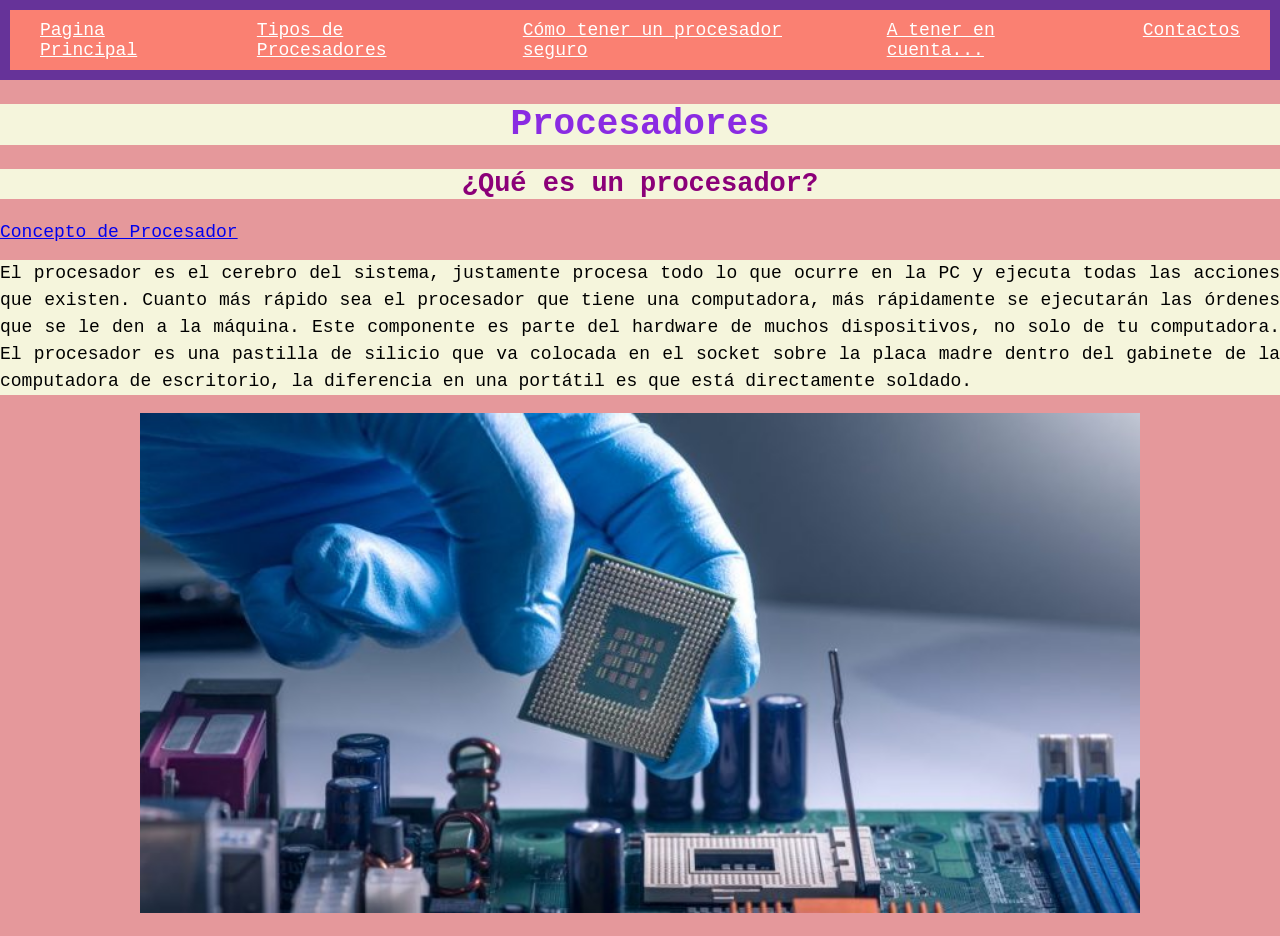
<file: index.html>
<!DOCTYPE html>
<html lang="en">
<head>
    <meta charset="UTF-8">
    <meta http-equiv="X-UA-Compatible" content="IE=edge">
    <meta name="viewport" content="width=device-width, initial-scale=1.0">
    <title>Toledo Informa</title>
    <link rel="stylesheet" href="estilos.css">
    <style>
        h1{color: blueviolet;}
        h2{color: rgb(139, 0, 120);}
    </style>
</head>
<body>
    <nav>
        <a href="index.html" class="nav-enlace">Pagina Principal</a>
        <a href="Pagina2.html" class="nav-enlace">Tipos de Procesadores</a>
        <a href="pagina3.html" class="nav-enlace">Cómo tener un procesador seguro</a>
        <a href="pagina4.html" class="nav-enlace">A tener en cuenta...</a>
        <a href="Pagina5.html" class="nav-enlace">Contactos</a>
    </nav>
    <h1 style="background-color: beige;"><center>Procesadores</center></h1>
    <p><h2 style="background-color: beige;"><center>¿Qué es un procesador?</center></h2></p>
    <div>
        <a href="https://concepto.de/procesador/">Concepto de Procesador</a>
        <p style="background-color: beige;">
            El procesador es el cerebro del sistema, justamente procesa todo lo que ocurre en la PC y ejecuta todas las acciones que existen. Cuanto más rápido sea el procesador que tiene una computadora, más rápidamente se ejecutarán las órdenes que se le den a la máquina. Este componente es parte del hardware de muchos dispositivos, no solo de tu computadora. El procesador es una pastilla de silicio que va colocada en el socket sobre la placa madre dentro del gabinete de la computadora de escritorio, la diferencia en una portátil es que está directamente soldado. 
        </p>
        <p>
            <center><img src="fotoprocesador.jpg" alt="width=400" height="500"></center>
        </p>
    </div>
</body>

</html>
</file>
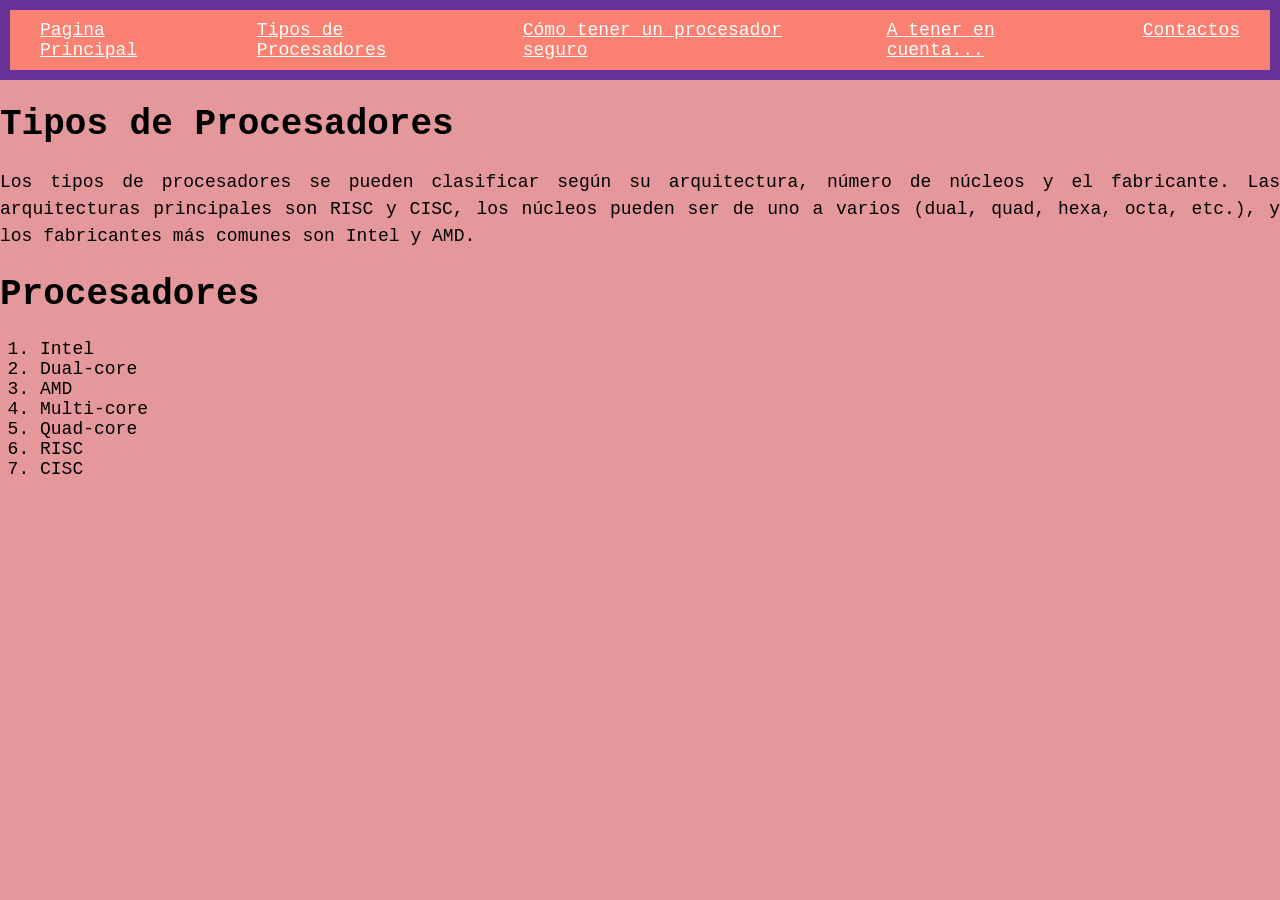
<file: Pagina2.html>
<!DOCTYPE html>
<html lang="en">
<head>
    <meta charset="UTF-8">
    <meta name="viewport" content="width=device-width, initial-scale=1.0">
    <title>Procesadores</title>
    <link rel="stylesheet" href="estilos.css">
</head>
<body>
     <nav>
        <a href="index.html" class="nav-enlace">Pagina Principal</a>
        <a href="Pagina2.html" class="nav-enlace">Tipos de Procesadores</a>
        <a href="Pagina3.html" class="nav-enlace">Cómo tener un procesador seguro</a>
        <a href="Pagina4.html" class="nav-enlace">A tener en cuenta...</a>
        <a href="Pagina5.html" class="nav-enlace">Contactos</a>
    </nav>
<h1>Tipos de Procesadores</h1>
    <p>
        Los tipos de procesadores se pueden clasificar según su arquitectura, número de núcleos y el fabricante. Las arquitecturas principales son RISC y CISC, los núcleos pueden ser de uno a varios (dual, quad, hexa, octa, etc.), y los fabricantes más comunes son Intel y AMD. 
    </p>
</h1>
<h1>Procesadores</h1>
    <ol>
        <li>Intel</li>
        <li>Dual-core</li>
        <li>AMD</li>
        <li>Multi-core</li>
        <li>Quad-core</li>
        <li>RISC</li>
        <li>CISC</li>
    </ol>


</body>

</html>
</file>
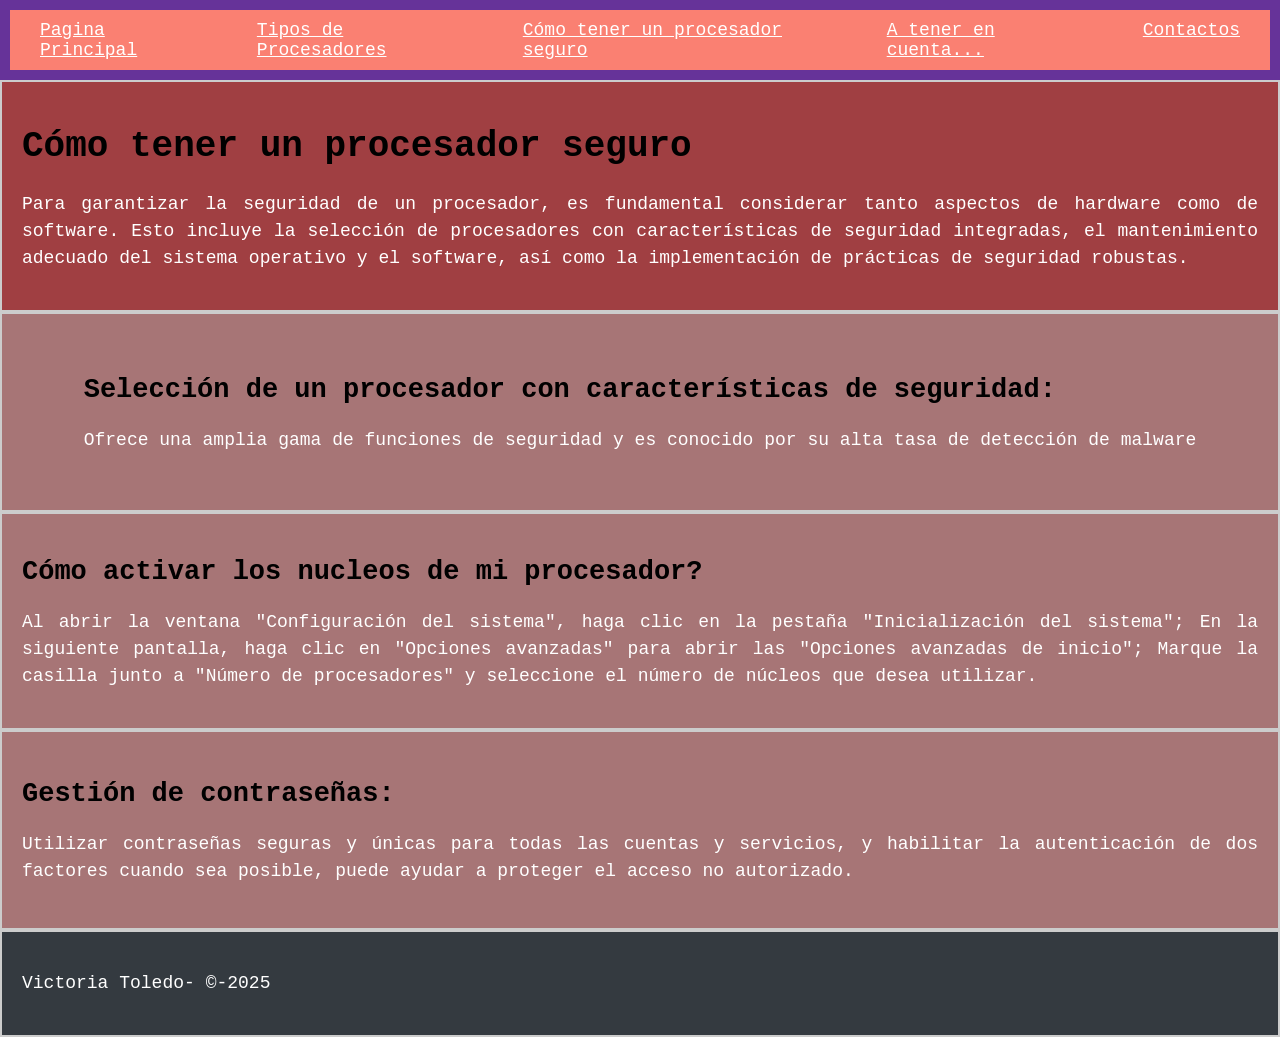
<file: pagina3.html>
<!DOCTYPE html>
<html lang="en">
<head>
    <meta charset="UTF-8">
    <meta name="viewport" content="width=device-width, initial-scale=1.0">
    <title>Cómo tener un procesador seguro</title>
    <link rel="stylesheet" href="estilos.css">
</head>
<body>
    <nav>
        <a href="index.html" class="nav-enlace">Pagina Principal</a>
        <a href="Pagina2.html" class="nav-enlace">Tipos de Procesadores</a>
        <a href="Pagina3.html" class="nav-enlace">Cómo tener un procesador seguro</a>
        <a href="Pagina4.html" class="nav-enlace">A tener en cuenta...</a>
        <a href="Pagina5.html" class="nav-enlace">Contactos</a>
    </nav>
    <header>
        <h1>Cómo tener un procesador seguro</h1>
         <p>Para garantizar la seguridad de un procesador, es fundamental considerar tanto aspectos de hardware como de software. Esto incluye la selección de procesadores con características de seguridad integradas, el mantenimiento adecuado del sistema operativo y el software, así como la implementación de prácticas de seguridad robustas. </p>
    </header>
    <section>
        <div class="container">
        <div class="columna-izquierda">
         <h2>Selección de un procesador con características de seguridad: </h2>
       </div>
       <div class="columna-derecha">
          <p> Ofrece una amplia gama de funciones de seguridad y es conocido por su alta tasa de detección de malware
        </p>
       </div>
        </div>
    </section>
    <section>
        <div class="container">
            <div class="columna-izquierda">
                <h2>Cómo activar los nucleos de mi procesador?</h2>
            </div>
            <div class="columna-derecha">
            <p>Al abrir la ventana "Configuración del sistema", haga clic en la pestaña "Inicialización del sistema"; En la siguiente pantalla, haga clic en "Opciones avanzadas" para abrir las "Opciones avanzadas de inicio"; Marque la casilla junto a "Número de procesadores" y seleccione el número de núcleos que desea utilizar. </p>
            </div>
        </div>
    </section>
    <section>
        <div class="container">
            <div class="columna-izquierda">
                <h2>Gestión de contraseñas:</h2>
            </div>
            <div class="columna-derecha">
                <p>Utilizar contraseñas seguras y únicas para todas las cuentas y servicios, y habilitar la autenticación de dos factores cuando sea posible, puede ayudar a proteger el acceso no autorizado. </p>
            </div>
        </div>
       
    </section>
    <footer>
        <p>Victoria Toledo- &copy;-2025</p>
    </footer>
     
    </body>

</html>
</file>
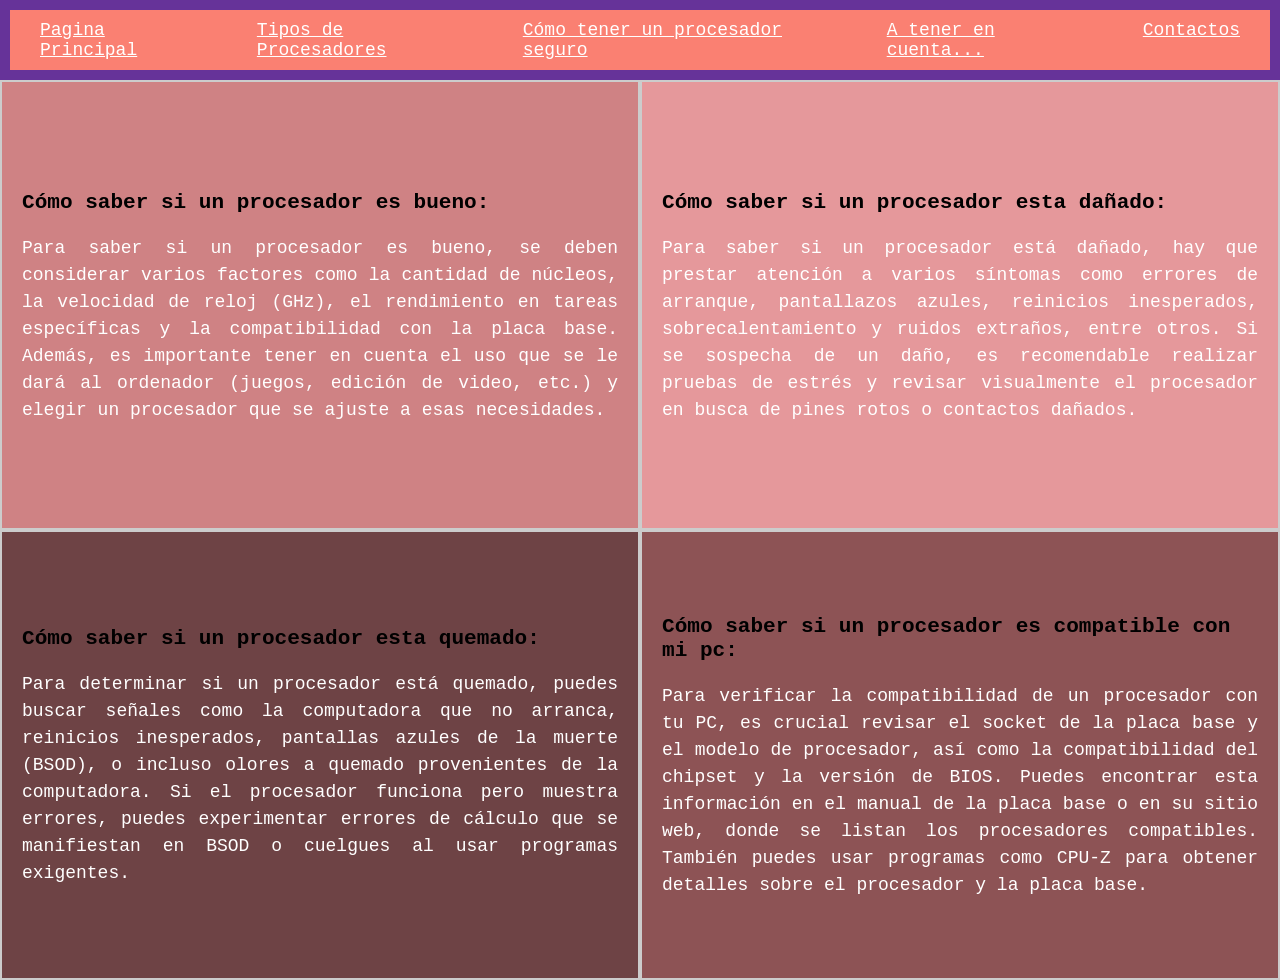
<file: pagina4.html>
<!DOCTYPE html>
<html lang="en">
<head>
    <meta charset="UTF-8">
    <meta name="viewport" content="width=device-width, initial-scale=1.0">
    <title>A tener en cuenta...</title>
    <link rel="stylesheet" href="estilos.css">
</head>
<body>
   <nav>
        <a href="index.html" class="nav-enlace">Pagina Principal</a>
        <a href="Pagina2.html" class="nav-enlace">Tipos de Procesadores</a>
        <a href="Pagina3.html" class="nav-enlace">Cómo tener un procesador seguro</a>
        <a href="Pagina4.html" class="nav-enlace">A tener en cuenta...</a>
        <a href="Pagina5.html" class="nav-enlace">Contactos</a>
    </nav>
    <div class="grid">
                   
        <section class="s1">
          <div class="container">
            <div class="columna-izquierda">
            <h3>Cómo saber si un procesador es bueno:</h3>
            </div>
            <div class="columna-derecha">
                <p>Para saber si un procesador es bueno, se deben considerar varios factores como la cantidad de núcleos, la velocidad de reloj (GHz), el rendimiento en tareas específicas y la compatibilidad con la placa base. Además, es importante tener en cuenta el uso que se le dará al ordenador (juegos, edición de video, etc.) y elegir un procesador que se ajuste a esas necesidades. </p>
            </div>
          </div>
        </section>
        <section class="s2">
            <div class="container">
            <div class="columna-izquierda">
            <h3>Cómo saber si un procesador esta dañado:</h3>
            </div>
            <div class="columna-derecha">
                <p>Para saber si un procesador está dañado, hay que prestar atención a varios síntomas como errores de arranque, pantallazos azules, reinicios inesperados, sobrecalentamiento y ruidos extraños, entre otros. Si se sospecha de un daño, es recomendable realizar pruebas de estrés y revisar visualmente el procesador en busca de pines rotos o contactos dañados. </p>
            </div>
          </div>

        </section>
        <section class="s3">
            <div class="container">
            <div class="columna-izquierda">
            <h3>Cómo saber si un procesador esta quemado:</h3>
            </div>
            <div class="columna-derecha">
                <p>Para determinar si un procesador está quemado, puedes buscar señales como la computadora que no arranca, reinicios inesperados, pantallas azules de la muerte (BSOD), o incluso olores a quemado provenientes de la computadora. Si el procesador funciona pero muestra errores, puedes experimentar errores de cálculo que se manifiestan en BSOD o cuelgues al usar programas exigentes.  </p>
            </div>
          </div>
        </section>
        <section class="s4">
            <div class="container">
            <div class="columna-izquierda">
            <h3>Cómo saber si un procesador es compatible con mi pc:</h3>
            </div>
            <div class="columna-derecha">
                <p>Para verificar la compatibilidad de un procesador con tu PC, es crucial revisar el socket de la placa base y el modelo de procesador, así como la compatibilidad del chipset y la versión de BIOS. Puedes encontrar esta información en el manual de la placa base o en su sitio web, donde se listan los procesadores compatibles. También puedes usar programas como CPU-Z para obtener detalles sobre el procesador y la placa base.   </p>
            </div>
          </div>
        </section>
</body>

</html>
</file>
<file: estilos.css>
body{ background-color: beige;
    margin: 0;
    padding: 0;
    font-family:'Courier New', Courier, monospace
    }
    p{
    font-family: 'Courier New', Courier, monospace;
    line-height: 1.5;
    text-align: justify;
    }
    h1{ color: rgb(0, 0, 0);
    font-family:'Courier New', Courier, monospace
    }
    h2{
         color: rgb(0, 0, 0);
    font-family:'Courier New', Courier, monospace
    }
    h3{
         color: rgb(0, 0, 0);
        font-family:'Courier New', Courier, monospace
        
    
    }
    ul{ color: rgb(52, 65, 128);
    font-family: 'Courier New', Courier, monospace;
    }
    ol{color: black;
    font-family:'Courier New', Courier, monospace;
    }
.nav-enlace{
    background-color: rgb(141, 72, 72);
    color: #fff;
    padding: 10px 30px;

}
.nav-enlace:hover{
    background-color: rgb(248, 248, 248);
}
nav{
    background-color: rgb(0, 0, 0);
    padding: 10px;
    display: flex;
    justify-content: space-around;
}
header, section, footer{
    padding: 20px;
    color: white;
    border:2px solid #ccc ;
}
header{
    border:2px solid #ccc ;
    background-color:#a03f42;
}
section{
    border: 2px solid black; 
    background-color: #a77576;
    min-height: 200px;
}
footer{
    border: 2px solid #ccc;
    background-color: #343a40;
    text-align: center;
}
.grid{
    display: grid;
    grid-template-columns: 1fr 1fr;
    grid-template-rows: 1fr 1fr;
    height: 100vh;
}
section{
    border: 2px solid #ccc;
    padding: 20px;
    box-sizing: border-box;
    display: flex;
    align-items: center;
    justify-content: center;
    font-size: 2.5 rem;
    font-family: 'Times New Roman', Times, serif;
}
.s1{ background-color:#c97b7dbe;}
.s2{ background-color:#E5989B;}
.s3{ background-color:#6e4345;}
.s4{ background-color:#8d5355;}
body{
    background-color:#E5989B;
    padding: 0;
    margin: 0;
    font-family: 'Courier New', Courier, monospace;
    font-size: large;
}
.nav-enlace{
    background-color: salmon;
    color: #fff;
    padding: 10px 30px;

}
.nav-enlace:hover{
    background-color: rosybrown;
}
nav{
    background-color: rebeccapurple;
    padding: 10px;
    display: flex;
    justify-content: space-around;
}
form{
    display: flex;
    flex-direction: column;
    text-align: center;
    width: 400px;
    background-color: #f5f5f5;
    padding: 45px 45px 30px 30px;
    margin-top: 50px;
    justify-content: center;
    box-shadow: 0 0 20px rgba(0, 0, 0, 0.2);
 }
 form h2{
    font-size: 35px;
    margin-bottom: 35px;
    color: #404040;
 }
input{
    background-color: #f1f1f1;
    padding: 15px 20px;
    margin-bottom: 20px;
    border: 0;
    border-radius: 25px;
    color: #404040;
    outline: none;
    font-size: 16px;
}
.btn{
    background-color: #f15390;
    color: #ffffff;
    text-transform: uppercase;
    font-size: 15px;
    cursor: pointer;
}
.btn:hover{
    background-color: #af4d8f;

}
@media(max-midth:991px){
    body{
        padding: 30px;
        
    }
    form{
        width: 340px;
    }
}
</file>
